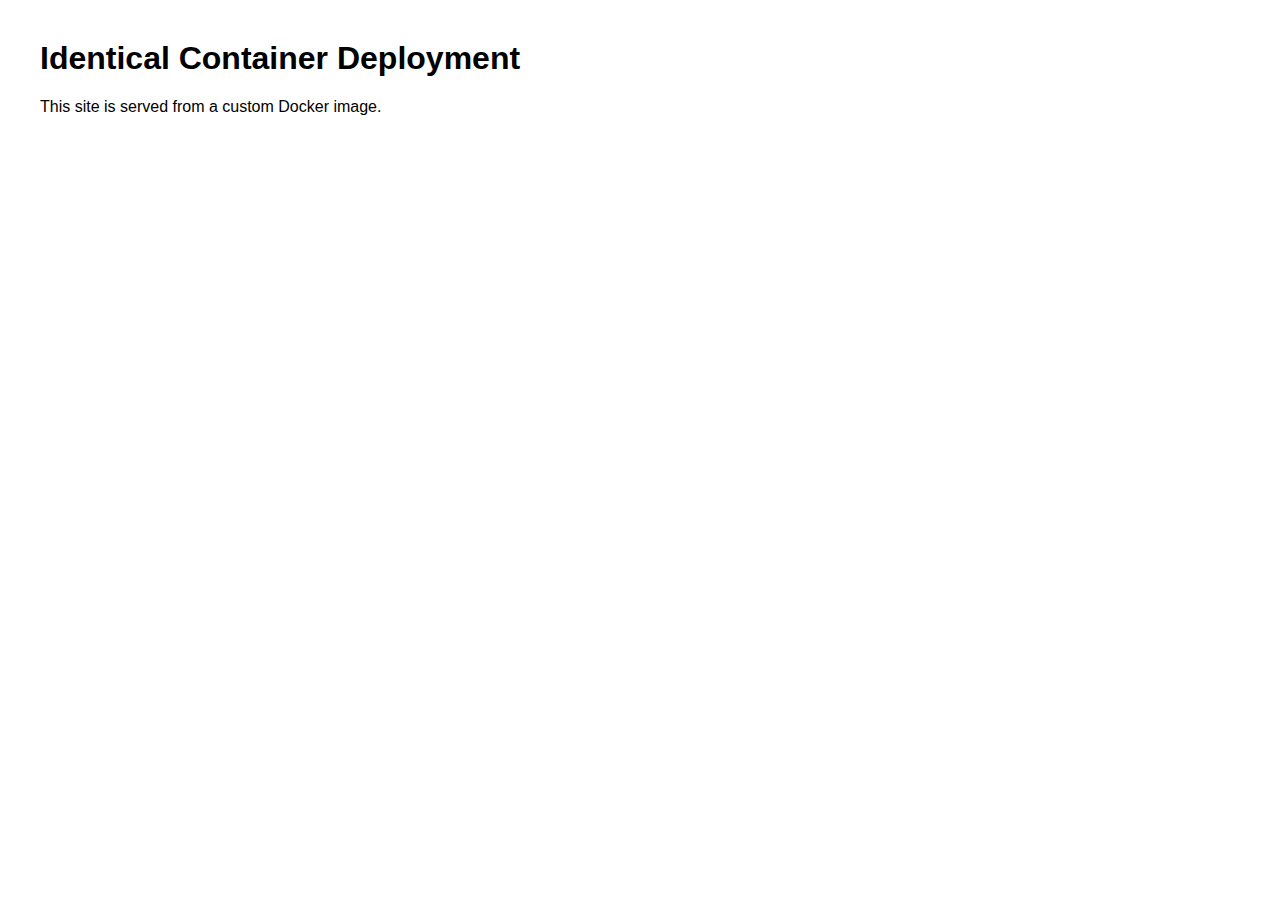
<file: index.html>
<!doctype html>
<html>
<head>
  <title>Dockerized Nginx – Ethan Tong</title>
  <link rel="stylesheet" href="css/style.css">
</head>
<body>
  <h1>Identical Container Deployment</h1>
  <p>This site is served from a custom Docker image.</p>
</body>
</html>
</file>
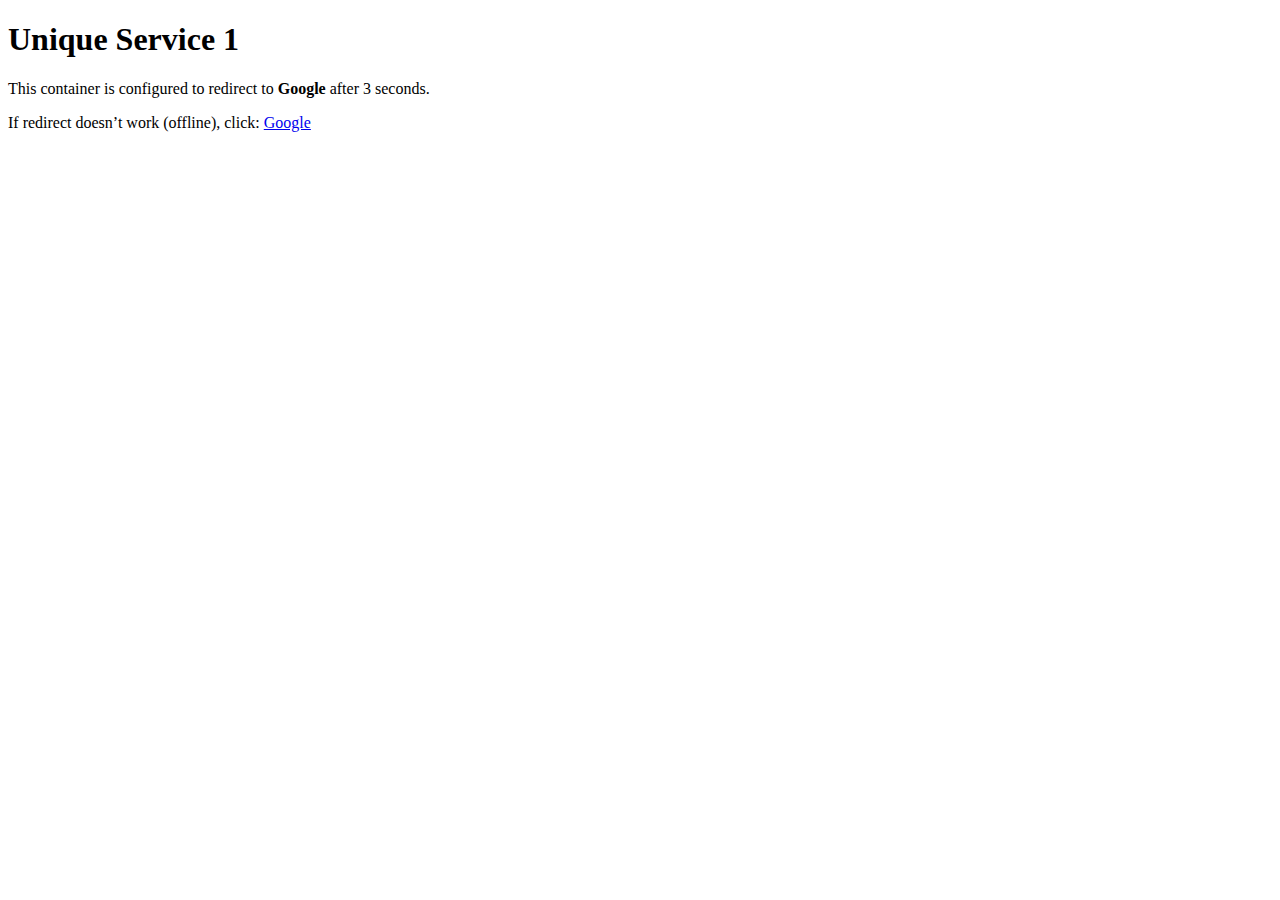
<file: sites/site1/index.html>
<!doctype html>
<html>
<head>
  <meta charset="utf-8">
  <title>Site 1 - Google Redirect</title>
  <meta http-equiv="refresh" content="3; url=https://www.google.com">
</head>
<body>
  <h1>Unique Service 1</h1>
  <p>This container is configured to redirect to <b>Google</b> after 3 seconds.</p>
  <p>If redirect doesn’t work (offline), click: <a href="https://www.google.com">Google</a></p>
</body>
</html>
</file>
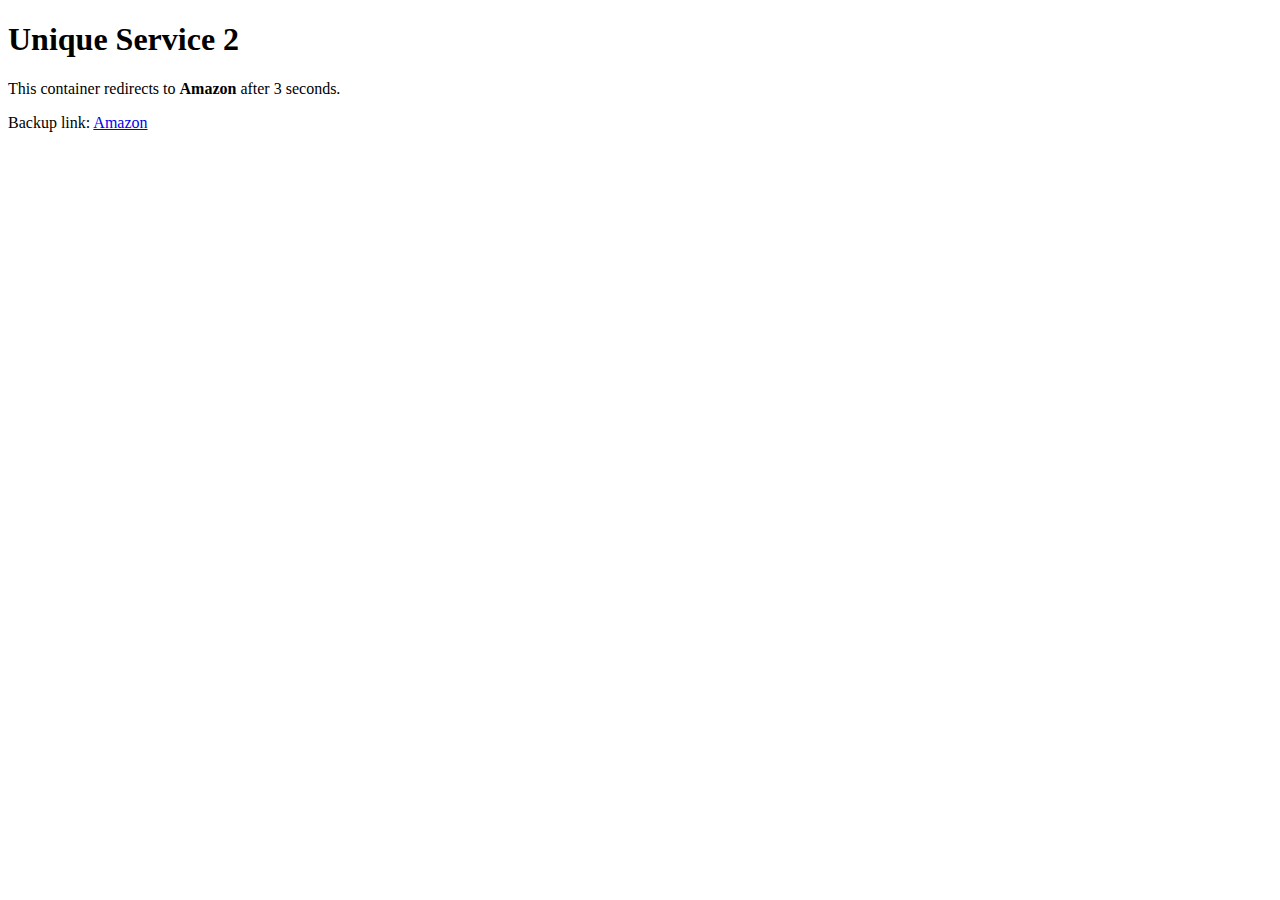
<file: sites/site2/index.html>
<!doctype html>
<html>
<head>
  <meta charset="utf-8">
  <title>Site 2 - Amazon Redirect</title>
  <meta http-equiv="refresh" content="3; url=https://www.amazon.com">
</head>
<body>
  <h1>Unique Service 2</h1>
  <p>This container redirects to <b>Amazon</b> after 3 seconds.</p>
  <p>Backup link: <a href="https://www.amazon.com">Amazon</a></p>
</body>
</html>
</file>
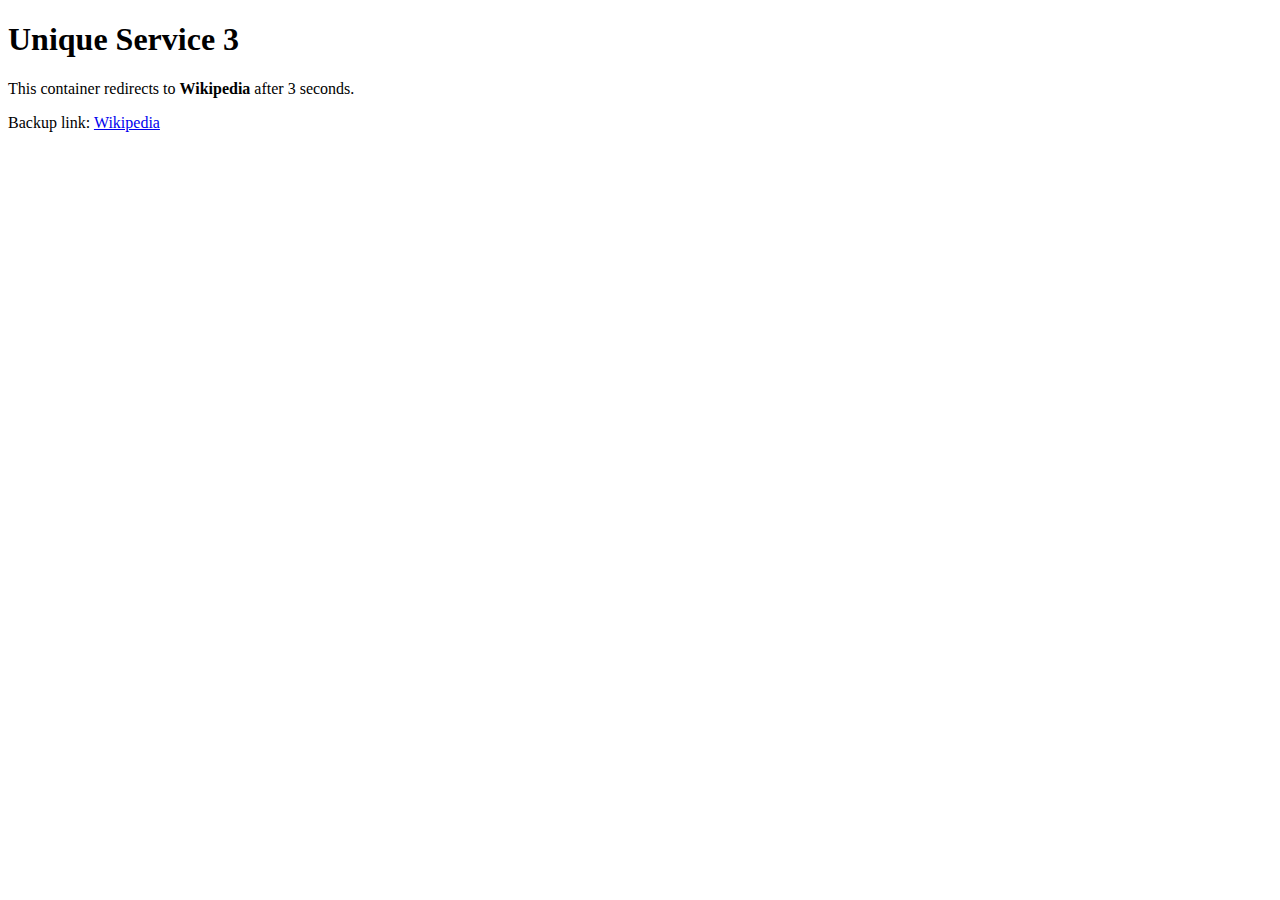
<file: sites/site3/index.html>
<!doctype html>
<html>
<head>
  <meta charset="utf-8">
  <title>Site 3 - Wikipedia Redirect</title>
  <meta http-equiv="refresh" content="3; url=https://www.wikipedia.org">
</head>
<body>
  <h1>Unique Service 3</h1>
  <p>This container redirects to <b>Wikipedia</b> after 3 seconds.</p>
  <p>Backup link: <a href="https://www.wikipedia.org">Wikipedia</a></p>
</body>
</html>
</file>
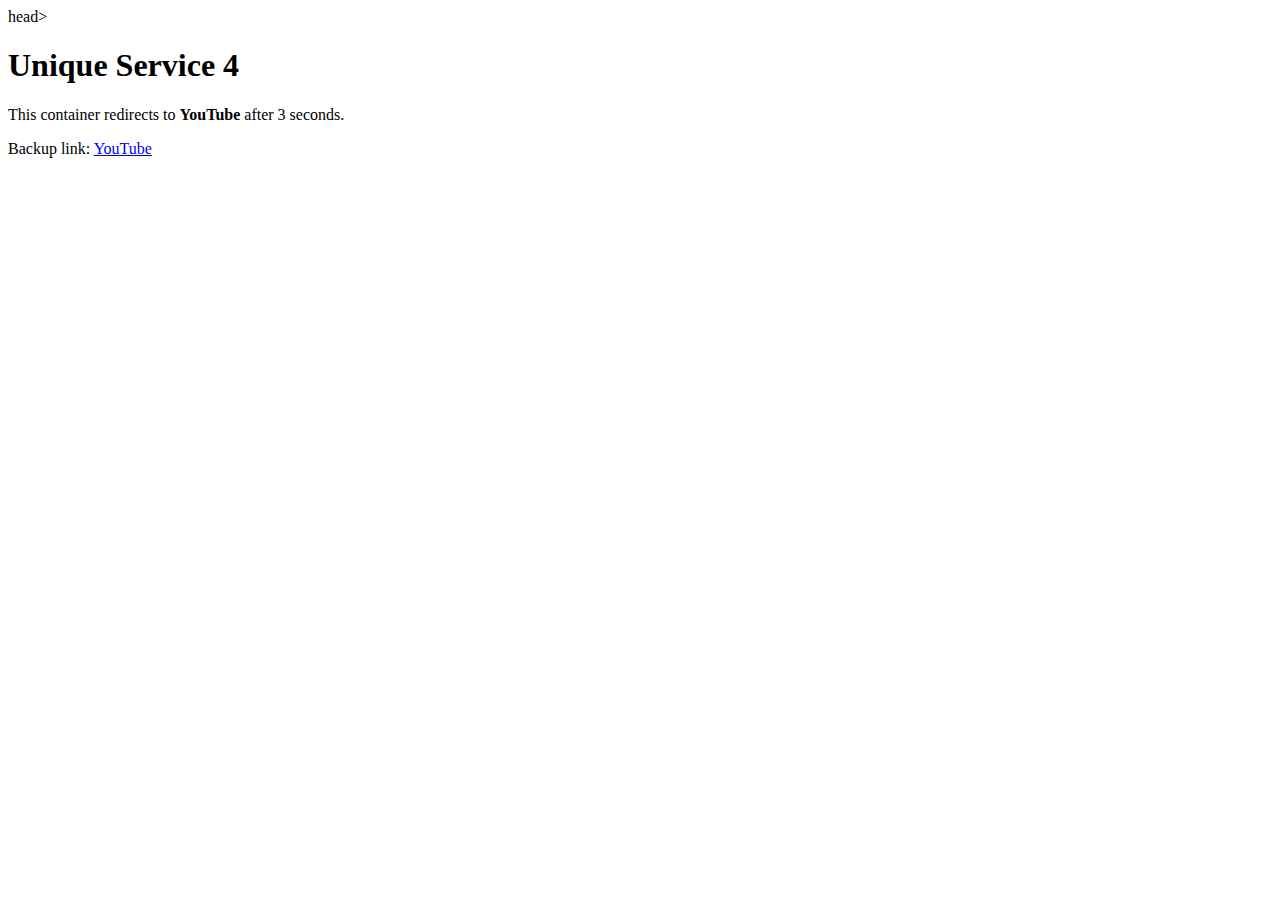
<file: sites/site4/index.html>
<!doctype html>
<html>
head>
  <meta charset="utf-8">
  <title>Site 4 - YouTube Redirect</title>
  <meta http-equiv="refresh" content="3; url=https://www.youtube.com">
</head>
<body>
  <h1>Unique Service 4</h1>
  <p>This container redirects to <b>YouTube</b> after 3 seconds.</p>
  <p>Backup link: <a href="https://www.youtube.com">YouTube</a></p>
</body>
</html>
</file>
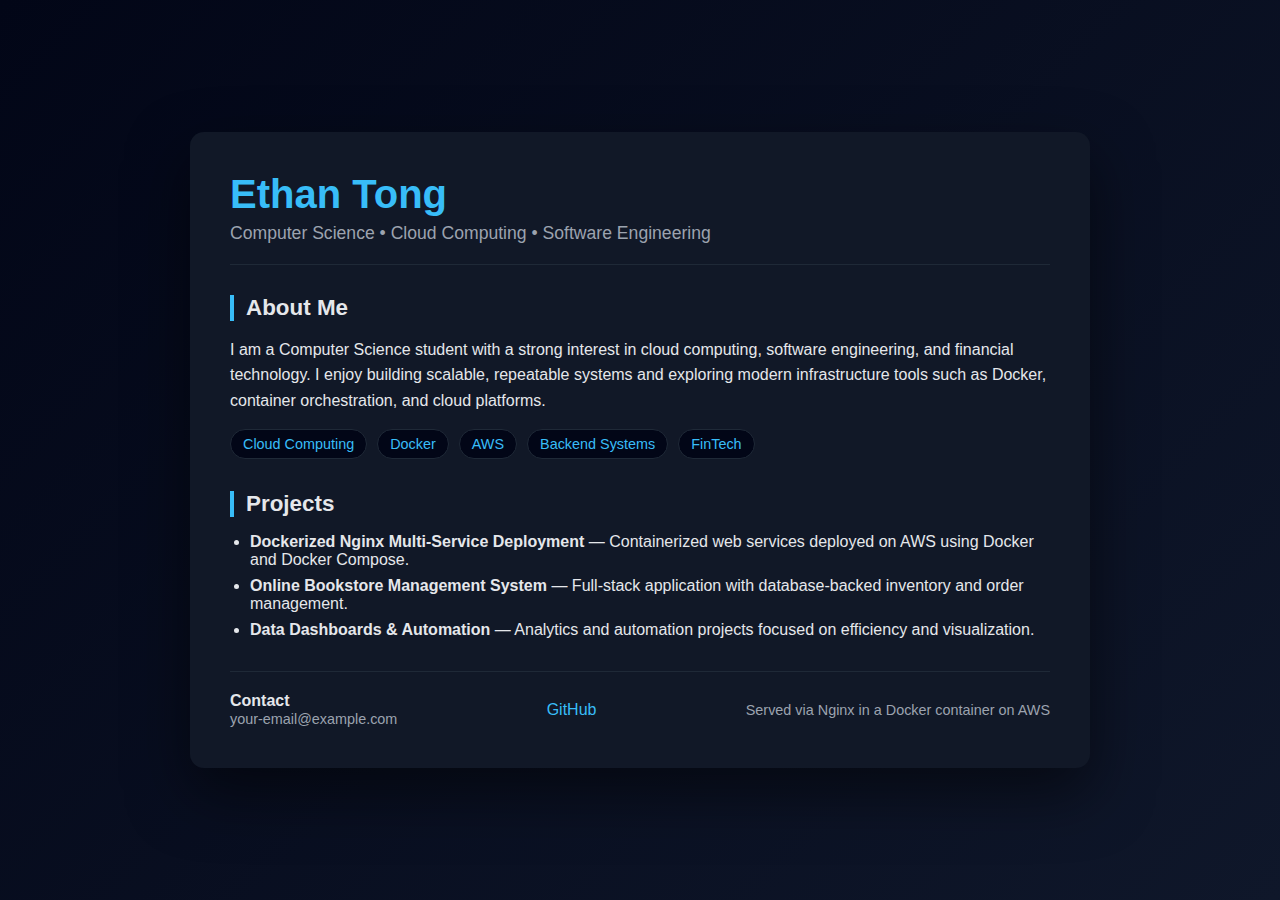
<file: sites/site5/index.html>
<!doctype html>
<html lang="en">
<head>
  <meta charset="utf-8">
  <title>Ethan Tong | Cloud & Software Engineer</title>

  <style>
    :root {
      --bg: #0f172a;
      --card: #111827;
      --text: #e5e7eb;
      --muted: #9ca3af;
      --accent: #38bdf8;
    }

    * {
      box-sizing: border-box;
    }

    body {
      margin: 0;
      font-family: -apple-system, BlinkMacSystemFont, "Segoe UI",
                   Roboto, Helvetica, Arial, sans-serif;
      background: linear-gradient(135deg, #020617, #0f172a);
      color: var(--text);
      min-height: 100vh;
      display: flex;
      align-items: center;
      justify-content: center;
    }

    .container {
      max-width: 900px;
      width: 90%;
      background: var(--card);
      border-radius: 14px;
      padding: 40px;
      box-shadow: 0 25px 60px rgba(0, 0, 0, 0.5);
    }

    header {
      border-bottom: 1px solid #1f2937;
      padding-bottom: 20px;
      margin-bottom: 30px;
    }

    header h1 {
      margin: 0;
      font-size: 2.5rem;
      color: var(--accent);
    }

    header p {
      margin: 6px 0 0;
      color: var(--muted);
      font-size: 1.1rem;
    }

    section {
      margin-bottom: 32px;
    }

    section h2 {
      margin-bottom: 12px;
      font-size: 1.4rem;
      border-left: 4px solid var(--accent);
      padding-left: 12px;
    }

    section p {
      color: var(--text);
      line-height: 1.6;
    }

    ul {
      padding-left: 20px;
    }

    ul li {
      margin-bottom: 8px;
      color: var(--text);
    }

    .tags {
      display: flex;
      flex-wrap: wrap;
      gap: 10px;
      margin-top: 10px;
    }

    .tag {
      background: #020617;
      border: 1px solid #1f2937;
      color: var(--accent);
      padding: 6px 12px;
      border-radius: 999px;
      font-size: 0.9rem;
    }

    footer {
      border-top: 1px solid #1f2937;
      padding-top: 20px;
      display: flex;
      flex-wrap: wrap;
      gap: 20px;
      justify-content: space-between;
      align-items: center;
    }

    footer a {
      color: var(--accent);
      text-decoration: none;
      font-weight: 500;
    }

    footer a:hover {
      text-decoration: underline;
    }

    .note {
      font-size: 0.9rem;
      color: var(--muted);
    }
  </style>
</head>

<body>
  <div class="container">

    <header>
      <h1>Ethan Tong</h1>
      <p>Computer Science • Cloud Computing • Software Engineering</p>
    </header>

    <section>
      <h2>About Me</h2>
      <p>
        I am a Computer Science student with a strong interest in cloud computing,
        software engineering, and financial technology. I enjoy building scalable,
        repeatable systems and exploring modern infrastructure tools such as Docker,
        container orchestration, and cloud platforms.
      </p>

      <div class="tags">
        <div class="tag">Cloud Computing</div>
        <div class="tag">Docker</div>
        <div class="tag">AWS</div>
        <div class="tag">Backend Systems</div>
        <div class="tag">FinTech</div>
      </div>
    </section>

    <section>
      <h2>Projects</h2>
      <ul>
        <li><strong>Dockerized Nginx Multi-Service Deployment</strong> — Containerized
            web services deployed on AWS using Docker and Docker Compose.</li>
        <li><strong>Online Bookstore Management System</strong> — Full-stack application
            with database-backed inventory and order management.</li>
        <li><strong>Data Dashboards & Automation</strong> — Analytics and automation
            projects focused on efficiency and visualization.</li>
      </ul>
    </section>

    <footer>
      <div>
        <strong>Contact</strong><br>
        <span class="note">your-email@example.com</span>
      </div>

      <div>
        <a href="https://github.com/ethantongg" target="_blank">GitHub</a>
      </div>

      <div class="note">
        Served via Nginx in a Docker container on AWS
      </div>
    </footer>

  </div>
</body>
</html>
</file>
<file: css/style.css>
body {
    font-family: Arial, sans-serif;
    margin: 40px;
  }
</file>
